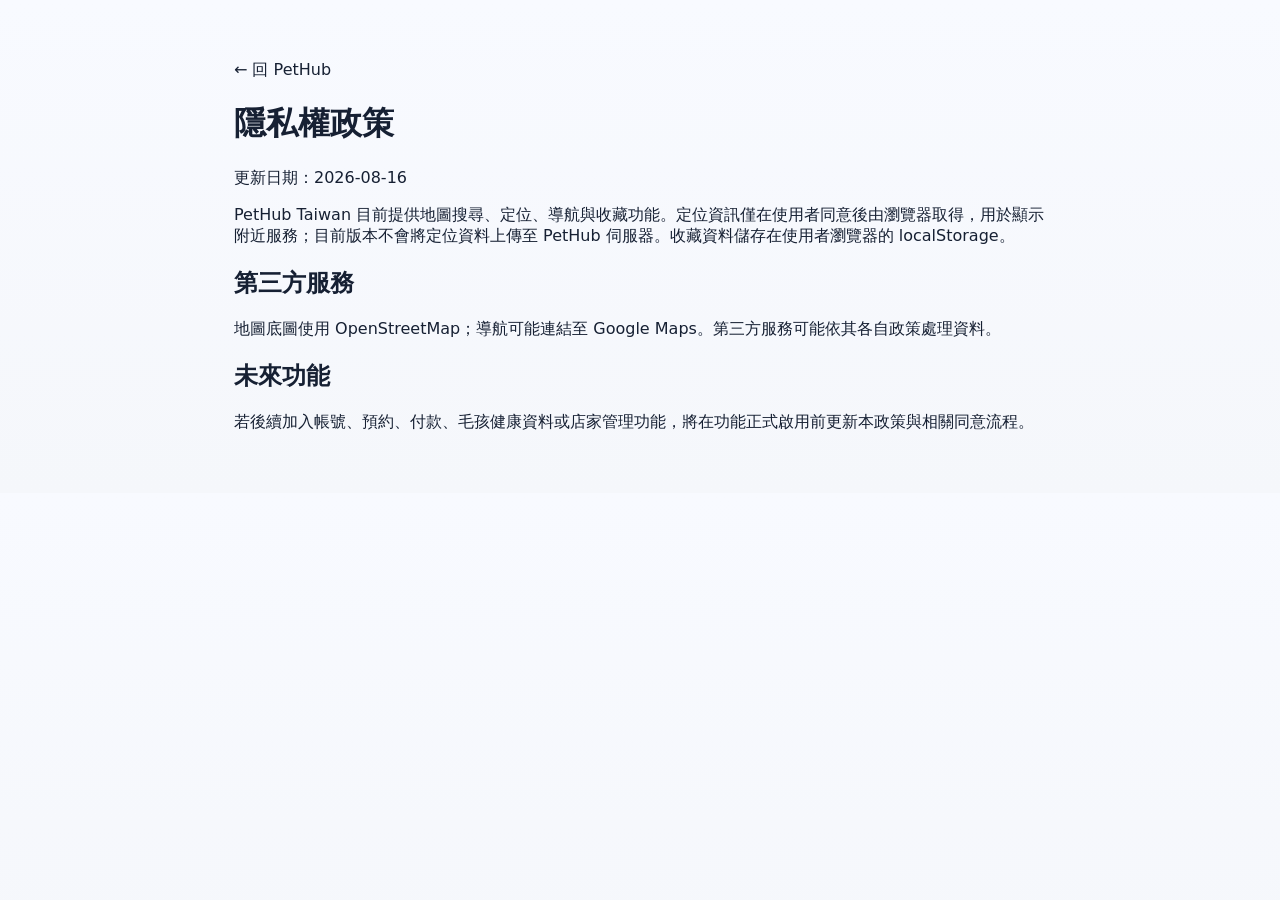
<file: privacy.html>
<!doctype html><html lang="zh-Hant"><head><meta charset="utf-8"><meta name="viewport" content="width=device-width,initial-scale=1"><title>隱私權政策｜PetHub Taiwan</title><link rel="stylesheet" href="./styles.css"></head><body><main style="max-width:860px;margin:60px auto;padding:0 24px"><a href="./">← 回 PetHub</a><h1>隱私權政策</h1><p>更新日期：2026-08-16</p><p>PetHub Taiwan 目前提供地圖搜尋、定位、導航與收藏功能。定位資訊僅在使用者同意後由瀏覽器取得，用於顯示附近服務；目前版本不會將定位資料上傳至 PetHub 伺服器。收藏資料儲存在使用者瀏覽器的 localStorage。</p><h2>第三方服務</h2><p>地圖底圖使用 OpenStreetMap；導航可能連結至 Google Maps。第三方服務可能依其各自政策處理資料。</p><h2>未來功能</h2><p>若後續加入帳號、預約、付款、毛孩健康資料或店家管理功能，將在功能正式啟用前更新本政策與相關同意流程。</p></main></body></html>
</file>
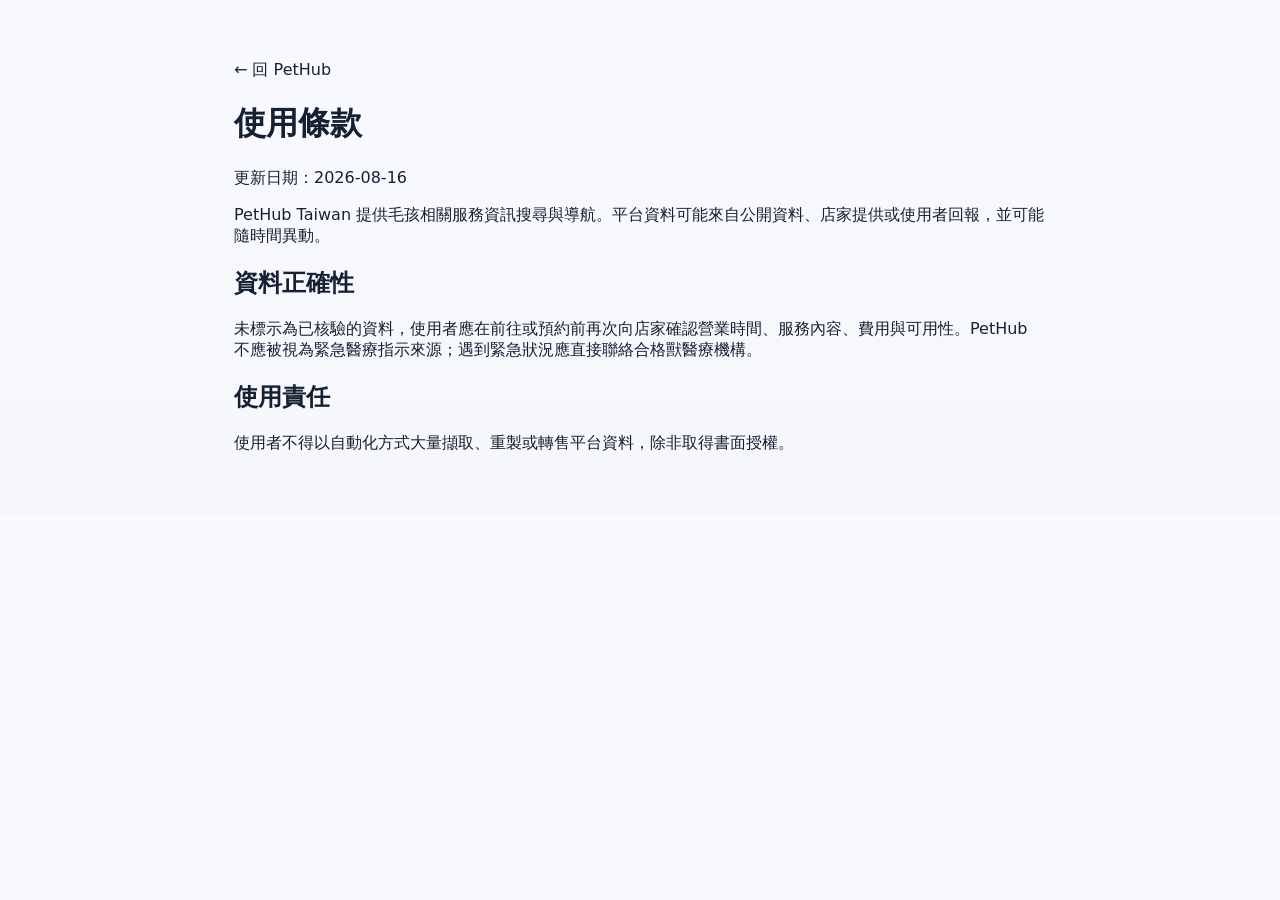
<file: terms.html>
<!doctype html><html lang="zh-Hant"><head><meta charset="utf-8"><meta name="viewport" content="width=device-width,initial-scale=1"><title>使用條款｜PetHub Taiwan</title><link rel="stylesheet" href="./styles.css"></head><body><main style="max-width:860px;margin:60px auto;padding:0 24px"><a href="./">← 回 PetHub</a><h1>使用條款</h1><p>更新日期：2026-08-16</p><p>PetHub Taiwan 提供毛孩相關服務資訊搜尋與導航。平台資料可能來自公開資料、店家提供或使用者回報，並可能隨時間異動。</p><h2>資料正確性</h2><p>未標示為已核驗的資料，使用者應在前往或預約前再次向店家確認營業時間、服務內容、費用與可用性。PetHub 不應被視為緊急醫療指示來源；遇到緊急狀況應直接聯絡合格獸醫療機構。</p><h2>使用責任</h2><p>使用者不得以自動化方式大量擷取、重製或轉售平台資料，除非取得書面授權。</p></main></body></html>
</file>
<file: styles.css>
:root{
  --bg:#f5f7fb;
  --panel:#ffffff;
  --panel-2:#f9fbff;
  --ink:#162033;
  --muted:#6d778b;
  --line:#e6ebf3;
  --blue:#2f72ff;
  --blue-dark:#1d55c7;
  --blue-soft:#eef4ff;
  --green:#23b26d;
  --green-soft:#e9f9f0;
  --yellow:#ffb547;
  --red:#ff6f6f;
  --purple:#a888ff;
  --shadow:0 18px 45px rgba(28,48,90,.08);
  --shadow-soft:0 10px 30px rgba(28,48,90,.06);
  --radius-xl:28px;
  --radius-lg:20px;
  --radius-md:16px;
  --radius-sm:12px;
}
*{box-sizing:border-box}
html{scroll-behavior:smooth}
body{
  margin:0;
  font-family:"Inter","Noto Sans TC",system-ui,sans-serif;
  color:var(--ink);
  background:linear-gradient(180deg,#f8faff 0%,#f5f7fb 100%);
}
button,input,select{font:inherit}
button{cursor:pointer}
a{text-decoration:none;color:inherit}
input,select{outline:none}

.app-shell{display:grid;grid-template-columns:84px 1fr;min-height:100vh}
.side-rail{
  position:sticky;top:0;height:100vh;background:rgba(255,255,255,.82);
  backdrop-filter:blur(16px);border-right:1px solid var(--line);
  display:flex;flex-direction:column;align-items:center;padding:14px 0;gap:18px
}
.rail-brand{
  width:52px;height:52px;border-radius:18px;background:linear-gradient(145deg,var(--blue),#5d92ff);
  display:grid;place-items:center;color:#fff;font-size:24px;box-shadow:var(--shadow-soft)
}
.rail-nav{display:flex;flex-direction:column;gap:12px;align-items:center;margin-top:8px}
.rail-btn{
  width:46px;height:46px;border:1px solid transparent;border-radius:15px;background:transparent;
  color:#7a859a;font-size:20px;display:grid;place-items:center;transition:.2s
}
.rail-btn:hover,.rail-btn.active{background:var(--blue-soft);color:var(--blue);border-color:#d9e6ff}
.rail-bottom{margin-top:auto}

.main-stage{display:flex;flex-direction:column;min-width:0}
.topbar{
  position:sticky;top:0;z-index:1200;height:82px;background:rgba(248,250,255,.9);
  backdrop-filter:blur(18px);border-bottom:1px solid var(--line);
  display:flex;align-items:center;justify-content:space-between;padding:0 34px
}
.topbar-left{display:flex;align-items:center;gap:34px}
.top-brand{display:flex;align-items:center;gap:10px}
.top-brand-logo{
  width:42px;height:42px;border-radius:14px;background:linear-gradient(145deg,var(--blue),#5d92ff);
  color:#fff;display:grid;place-items:center;font-size:22px;box-shadow:var(--shadow-soft)
}
.top-brand strong{display:block;font-size:24px;line-height:1}
.top-brand small{display:block;font-size:11px;color:var(--muted);margin-top:4px}
.desktop-nav{display:flex;gap:28px}
.desktop-nav a{font-size:14px;color:var(--muted);font-weight:600;padding:30px 0;position:relative}
.desktop-nav a.active,.desktop-nav a:hover{color:var(--ink)}
.desktop-nav a.active::after,.desktop-nav a:hover::after{
  content:"";position:absolute;left:0;right:0;bottom:18px;height:2px;background:var(--blue);border-radius:2px
}
.topbar-right{display:flex;gap:12px;align-items:center}
.ghost-action,.primary-action,.soft-btn,.outline-btn,.search-submit,.merchant-cta,.merchant-link,.book-btn{
  border-radius:14px;height:46px;padding:0 18px;font-weight:700;border:1px solid transparent
}
.ghost-action,.outline-btn{background:#fff;border-color:var(--line);color:var(--ink)}
.primary-action,.search-submit,.merchant-cta,.book-btn{
  background:linear-gradient(135deg,var(--blue),#4b88ff);color:#fff;box-shadow:0 10px 20px rgba(47,114,255,.18)
}
.soft-btn{background:var(--blue-soft);color:var(--blue);border-color:#dce8ff}
.merchant-link{background:transparent;color:var(--blue);border-color:transparent}

.hero-section{
  display:grid;grid-template-columns:1.03fr .97fr;gap:28px;padding:34px 34px 10px;align-items:center
}
.hero-copy{padding-right:10px}
.hero-pill{
  display:inline-flex;height:34px;align-items:center;padding:0 13px;border-radius:999px;
  background:#e9f1ff;color:var(--blue);font-size:13px;font-weight:700
}
.hero-copy h1{font-size:58px;line-height:1.08;letter-spacing:-.045em;margin:16px 0 16px}
.hero-copy h1 span{color:var(--blue)}
.hero-copy p{font-size:17px;line-height:1.9;color:var(--muted);max-width:720px;margin:0 0 24px}

.hero-search-card{
  background:var(--panel);border:1px solid var(--line);box-shadow:var(--shadow);border-radius:26px;padding:16px
}
.hero-search-row{display:grid;grid-template-columns:1fr 48px 150px;gap:10px}
.search-field{
  height:56px;border:1px solid var(--line);border-radius:17px;padding:0 16px;display:flex;align-items:center;gap:12px;background:#fff
}
.field-icon{font-size:24px;color:var(--blue)}
.search-field input{border:0;background:transparent;flex:1;font-size:16px;color:var(--ink)}
.icon-filter{
  height:56px;border:1px solid var(--line);background:#fff;border-radius:17px;font-size:22px;color:#7a859a
}
.hero-shortcuts{display:flex;flex-wrap:wrap;gap:9px;margin-top:12px}
.hero-shortcuts button{
  height:36px;border:1px solid var(--line);border-radius:999px;background:#fff;padding:0 13px;
  color:var(--muted);font-size:13px
}
.hero-shortcuts button:hover{border-color:#cfe0ff;color:var(--blue);background:var(--blue-soft)}
.hero-stats{display:flex;gap:36px;margin-top:26px}
.hero-stats div{display:flex;flex-direction:column}
.hero-stats strong{font-size:14px}
.hero-stats span{font-size:12px;color:var(--muted);margin-top:4px}

.hero-visual .visual-window{
  background:rgba(255,255,255,.92);border:1px solid var(--line);box-shadow:var(--shadow);border-radius:28px;padding:16px
}
.window-header{
  display:flex;align-items:center;gap:8px;padding:8px 10px 14px
}
.window-header.small{padding:0 0 14px}
.dot{width:10px;height:10px;border-radius:50%;background:#d9dfe9}
.dot.red{background:#ff7e77}.dot.yellow{background:#f8bf4a}.dot.green{background:#3dc47d}
.address-pill{
  margin-left:10px;height:34px;display:flex;align-items:center;padding:0 16px;border-radius:999px;
  background:#f4f7fc;color:#7a859a;font-size:13px;min-width:240px
}
.dashboard-mock{display:grid;grid-template-columns:1.25fr .72fr;gap:16px}
.mock-left,.mock-right{background:#fcfdff;border:1px solid #edf1f7;border-radius:22px;padding:16px}
.mock-banner{display:grid;grid-template-columns:120px 1fr;gap:16px;align-items:center}
.mock-pets{
  height:112px;border-radius:20px;background:linear-gradient(135deg,#ffe8d7,#eff4ff);display:grid;place-items:center;font-size:44px
}
.mock-lines{display:flex;flex-direction:column;gap:12px}
.line{display:block;height:12px;border-radius:999px;background:#e7ebf2}
.line.blue{background:#5a8eff}.line.faint{opacity:.55}
.w90{width:90%}.w75{width:75%}.w60{width:60%}.w55{width:55%}.w46{width:46%}.w45{width:45%}.w42{width:42%}.w40{width:40%}.w30{width:30%}.w25{width:25%}.w22{width:22%}.w78{width:78%}.w70{width:70%}.w68{width:68%}
.mock-search{height:54px;border-radius:18px;background:#fff;border:1px solid #ebf0f7;margin-top:14px}
.mock-categories{display:grid;grid-template-columns:repeat(5,1fr);gap:12px;margin:16px 0}
.mock-cat{
  height:64px;border-radius:20px;background:#f8f9fd;display:grid;place-items:center;color:#88a0d6;font-size:24px
}
.mock-cat.active{background:#eef4ff;color:var(--blue)}.mock-cat.medical{background:#fff1f3;color:#ef6b6b}
.mock-list{display:flex;flex-direction:column;gap:12px}
.mock-card{
  display:grid;grid-template-columns:120px 1fr 88px;gap:14px;align-items:center;background:#fff;border:1px solid #eef2f7;border-radius:18px;padding:12px
}
.thumb,.detail-thumb{
  height:82px;border-radius:16px;background:linear-gradient(135deg,#ffe7d3,#f5fbff)
}
.thumb.alt{background:linear-gradient(135deg,#dff3ff,#eff3ff)}
.thumb.third{background:linear-gradient(135deg,#f9eddd,#f5f7ff)}
.card-lines{display:flex;flex-direction:column;gap:10px}
.rating{
  width:76px;height:14px;border-radius:999px;background:linear-gradient(90deg,#ffc54a 0 80%,#e7ebf2 80% 100%)
}
.mock-map{
  position:relative;height:200px;border-radius:22px;
  background:
    linear-gradient(90deg, rgba(255,255,255,.8) 0 47%, transparent 47% 53%, rgba(255,255,255,.8) 53% 100%),
    linear-gradient(rgba(255,255,255,.8) 0 47%, transparent 47% 53%, rgba(255,255,255,.8) 53% 100%),
    linear-gradient(135deg,#eef3f8,#f8fafc);
  overflow:hidden
}
.map-circle{
  position:absolute;width:160px;height:160px;border-radius:50%;background:rgba(46,180,109,.12);
  border:1px solid rgba(46,180,109,.18);left:50%;top:50%;transform:translate(-50%,-50%)
}
.pin{
  position:absolute;width:18px;height:18px;border-radius:50% 50% 50% 12%;transform:rotate(-45deg);
  background:var(--blue);box-shadow:0 2px 10px rgba(47,114,255,.18)
}
.pin.green{background:var(--green)}
.p1{left:18%;top:24%}.p2{left:58%;top:18%}.p3{left:76%;top:60%}.p4{left:48%;top:44%}.p5{left:24%;top:68%}
.mock-detail{
  background:#fff;border:1px solid #eef2f7;border-radius:20px;padding:12px;margin-top:14px
}
.detail-lines{display:flex;flex-direction:column;gap:11px;margin-top:10px}
.detail-footer{display:flex;gap:8px;margin-top:12px}
.detail-footer .mini{width:28px;height:28px;border-radius:12px;background:#eef4ff}
.mock-cta{
  height:48px;border-radius:14px;background:linear-gradient(135deg,#21b666,#36cb7b);margin-top:14px
}

.category-strip{
  padding:18px 34px 8px;display:grid;grid-template-columns:repeat(5,1fr);gap:14px
}
.service-pill{
  border:1px solid var(--line);background:#fff;border-radius:20px;padding:14px 16px;
  display:flex;align-items:center;gap:12px;text-align:left;box-shadow:var(--shadow-soft);transition:.2s
}
.service-pill:hover,.service-pill.active{transform:translateY(-2px);border-color:#d6e3fb}
.service-pill>span{
  width:48px;height:48px;border-radius:16px;background:#eef4ff;display:grid;place-items:center;
  color:var(--blue);font-size:22px;flex:none
}
.service-pill .medical{background:#fff1f3;color:#f06c73}
.service-pill .beauty{background:#fff4e6;color:#d49731}
.service-pill .hotel{background:#eef8f1;color:#24a261}
.service-pill .friendly{background:#f2edff;color:#8f72ff}
.service-pill strong{display:block;font-size:15px}.service-pill small{display:block;color:var(--muted);font-size:12px;margin-top:2px}

.map-section{padding:20px 34px 34px}
.section-head{display:flex;justify-content:space-between;align-items:flex-end;gap:20px;margin-bottom:18px}
.section-eyebrow{font-size:12px;font-weight:800;letter-spacing:.14em;color:var(--blue);margin-bottom:8px}
.section-eyebrow.blue{color:#4a7cff}
.section-head h2,.trust-copy h2,.merchant-copy h2{margin:0;font-size:34px;letter-spacing:-.03em}
.section-head p,.trust-copy p,.merchant-copy p{margin:8px 0 0;color:var(--muted);line-height:1.8}
.section-actions{display:flex;gap:10px}

.filter-drawer{
  background:#fff;border:1px solid var(--line);box-shadow:var(--shadow-soft);
  border-radius:22px;padding:18px 18px 16px;margin-bottom:16px
}
.filter-grid{display:grid;grid-template-columns:1.35fr .8fr .8fr .8fr;gap:12px}
.filter-grid label span{display:block;font-size:12px;color:var(--muted);margin-bottom:6px}
.filter-grid input,.filter-grid select{
  width:100%;height:46px;border:1px solid var(--line);border-radius:14px;padding:0 13px;background:#fff
}
.toggle-row{display:flex;gap:12px;flex-wrap:wrap;margin-top:14px}
.toggle-row label{position:relative}
.toggle-row input{position:absolute;opacity:0}
.toggle-row span{
  height:38px;border:1px solid var(--line);background:#fff;border-radius:999px;padding:0 14px;
  display:inline-flex;align-items:center;font-size:13px;color:var(--muted)
}
.toggle-row input:checked+span{background:var(--blue-soft);border-color:#d9e6ff;color:var(--blue)}

.map-workspace{
  display:grid;grid-template-columns:minmax(380px,.82fr) minmax(0,1.28fr);
  gap:16px;min-height:760px
}
.result-panel,.map-panel{
  background:#fff;border:1px solid var(--line);box-shadow:var(--shadow);border-radius:26px;overflow:hidden
}
.result-panel{display:flex;flex-direction:column;min-width:0}
.result-toolbar{
  height:60px;border-bottom:1px solid var(--line);display:flex;align-items:center;justify-content:space-between;padding:0 18px
}
.result-meta{font-size:13px;color:var(--muted)}.result-meta strong{color:var(--ink);font-size:18px}
.toolbar-link{border:0;background:transparent;color:var(--blue);font-weight:700}
.result-list{padding:14px;overflow-y:auto;flex:1;scrollbar-gutter:stable}
.place-card{
  border:1px solid var(--line);border-radius:20px;background:#fff;padding:15px;margin-bottom:12px;
  transition:.18s;cursor:pointer
}
.place-card:hover,.place-card.active{transform:translateY(-1px);border-color:#d5e1f7;box-shadow:var(--shadow-soft)}
.place-card-head{display:flex;align-items:flex-start;justify-content:space-between;gap:12px}
.badges{display:flex;flex-wrap:wrap;gap:6px;margin-bottom:8px}
.badge{
  display:inline-flex;align-items:center;height:24px;padding:0 9px;border-radius:999px;font-size:11px;
  background:#f3f6fb;color:#53627e
}
.badge.verified{background:var(--green-soft);color:var(--green)}
.place-card h3{margin:0 0 5px;font-size:20px;letter-spacing:-.02em}
.place-meta{font-size:12px;color:var(--muted)}
.favorite-small{
  width:38px;height:38px;border-radius:50%;border:1px solid var(--line);background:#fff;color:#93a0b7;font-size:18px
}
.place-rating{display:flex;align-items:center;gap:8px;margin:11px 0 8px;font-size:12px}
.stars{color:#ffbc2c;letter-spacing:.02em}
.rating-count{color:var(--muted)}
.place-note{font-size:13px;color:#4e596f;line-height:1.65;margin:0 0 10px}
.place-tags{display:flex;flex-wrap:wrap;gap:6px}
.place-tags span{
  padding:6px 9px;border-radius:999px;background:#f8faff;font-size:11px;color:#7d89a0
}
.place-actions{display:grid;grid-template-columns:1fr 1fr;gap:10px;margin-top:12px}
.detail-btn,.nav-btn{height:42px;border-radius:13px;font-weight:700}
.detail-btn{border:1px solid var(--line);background:#fff;color:var(--ink)}
.nav-btn{border:1px solid transparent;background:linear-gradient(135deg,#26b666,#37cb7b);color:#fff}

.map-panel{position:relative;min-width:0}
#map{position:absolute;inset:0;background:#eef2f8}
.map-tip-card{
  position:absolute;left:18px;bottom:18px;z-index:800;width:255px;
  background:rgba(255,255,255,.92);backdrop-filter:blur(12px);border:1px solid var(--line);
  border-radius:16px;padding:14px;box-shadow:var(--shadow-soft)
}
.map-tip-card strong{display:block}.map-tip-card p{margin:6px 0 0;color:var(--muted);font-size:12px;line-height:1.6}
.search-area-btn{
  position:absolute;left:50%;top:18px;transform:translateX(-50%) translateY(-8px);
  opacity:0;pointer-events:none;z-index:850;border:1px solid #d5e2fb;
  background:#fff;color:var(--blue);height:42px;border-radius:999px;padding:0 16px;font-weight:700;box-shadow:var(--shadow-soft);transition:.2s
}
.search-area-btn.show{opacity:1;pointer-events:auto;transform:translateX(-50%) translateY(0)}

.trust-merchant-wrap{padding:18px 34px 40px;display:grid;gap:18px}
.trust-block{
  display:grid;grid-template-columns:1.05fr .7fr;gap:20px;
  background:#fff;border:1px solid var(--line);border-radius:28px;box-shadow:var(--shadow);padding:26px
}
.trust-points{display:grid;gap:14px;margin-top:20px}
.trust-points>div{display:flex;gap:12px}
.trust-points>div>span{
  width:28px;height:28px;border-radius:50%;background:var(--green-soft);color:var(--green);
  display:grid;place-items:center;font-weight:800;flex:none
}
.trust-points strong{display:block}.trust-points small{display:block;color:var(--muted);margin-top:3px}
.trust-card{
  align-self:center;background:linear-gradient(180deg,#fafdff 0%,#f4f8ff 100%);
  border:1px solid #dfe8f8;border-radius:22px;padding:20px
}
.trust-card-top{display:flex;justify-content:space-between;gap:10px;align-items:center;margin-bottom:16px}
.verify-brand{font-size:18px;font-weight:800}
.verified-chip{
  height:30px;display:inline-flex;align-items:center;padding:0 11px;border-radius:999px;
  background:var(--green-soft);color:var(--green);font-size:12px;font-weight:700
}
.trust-row{display:flex;justify-content:space-between;gap:18px;padding:12px 0;border-bottom:1px solid #e8eef7;font-size:13px}
.trust-row span{color:var(--muted)}
.progress-bar{height:9px;border-radius:999px;background:#e6edf8;margin-top:18px;overflow:hidden}
.progress-bar span{display:block;height:100%;width:84%;background:linear-gradient(90deg,var(--blue),#70a1ff)}

.merchant-block{
  display:grid;grid-template-columns:.95fr 1.05fr;gap:24px;
  background:#fff;border:1px solid var(--line);border-radius:28px;box-shadow:var(--shadow);padding:26px
}
.merchant-steps{display:grid;gap:18px;margin-top:24px}
.step{display:flex;gap:13px}
.step>span{
  width:34px;height:34px;border-radius:50%;background:linear-gradient(135deg,var(--blue),#6f9dff);
  color:#fff;display:grid;place-items:center;font-weight:800;flex:none
}
.step small{display:block;color:var(--muted);margin-top:3px}
.merchant-actions{display:flex;gap:12px;margin-top:28px}
.merchant-preview .merchant-browser{
  background:#f9fbff;border:1px solid var(--line);border-radius:24px;padding:18px;box-shadow:var(--shadow-soft)
}
.merchant-card-ui{
  background:#fff;border:1px solid #e9eef7;border-radius:22px;padding:16px
}
.merchant-hero-img{
  height:160px;border-radius:18px;background:linear-gradient(135deg,#ffe4cd,#edf5ff)
}
.merchant-profile{
  display:grid;grid-template-columns:64px 1fr auto;gap:14px;align-items:center;margin-top:-22px
}
.merchant-logo{
  width:64px;height:64px;border-radius:50%;background:#fff;border:5px solid #fff;box-shadow:var(--shadow-soft);display:grid;place-items:center;font-size:28px
}
.merchant-info h3{margin:0 0 4px;font-size:28px;letter-spacing:-.03em}
.merchant-score{font-size:14px;color:#283754}
.merchant-score span{color:var(--muted)}
.merchant-meta{font-size:12px;color:var(--muted);margin-top:5px}
.book-btn{height:44px}
.merchant-box-grid{display:grid;grid-template-columns:repeat(3,1fr);gap:10px;margin-top:16px}
.merchant-box{
  border:1px solid var(--line);border-radius:14px;padding:13px;background:#fff
}
.merchant-box strong{display:block;font-size:13px}.merchant-box small{display:block;color:var(--muted);margin-top:4px}
.merchant-service-row{display:grid;grid-template-columns:repeat(3,1fr) 1.2fr;gap:10px;margin-top:14px}
.service-mini,.mini-map{
  height:82px;border-radius:14px;background:linear-gradient(135deg,#edf3ff,#fff7ef)
}
.mini-map{
  background:
    radial-gradient(circle at 60% 35%, rgba(47,114,255,.18) 0 42px, transparent 42px),
    linear-gradient(135deg,#eef2f8,#f8fafc)
}
.merchant-saas-row{display:grid;grid-template-columns:repeat(3,1fr);gap:10px;margin-top:14px}
.merchant-saas-row>div{
  border:1px solid var(--line);border-radius:14px;padding:14px;text-align:center;background:#fbfcff;font-size:13px;font-weight:700;color:#52607a
}

.site-footer{
  margin:0 34px 34px;background:#fff;border:1px solid var(--line);box-shadow:var(--shadow-soft);
  border-radius:24px;padding:22px 24px
}
.footer-brandline{display:flex;justify-content:space-between;gap:20px;align-items:center}
.footer-links{display:flex;gap:20px;flex-wrap:wrap}
.footer-links a{font-size:13px;color:var(--muted)}
.footer-bottom{border-top:1px solid var(--line);margin-top:16px;padding-top:14px;font-size:12px;color:var(--muted)}

.leaflet-container{
  font-family:inherit;background:#eef2f8
}
.leaflet-control-zoom{border:0!important;box-shadow:var(--shadow-soft)!important}
.leaflet-control-zoom a{
  border:0!important;color:var(--ink)!important;background:#fff!important
}
.pethub-marker-wrap{background:transparent!important;border:0!important}
.pethub-pin{
  position:relative;width:40px;height:40px;border-radius:16px 16px 16px 6px;transform:rotate(-45deg);
  display:grid;place-items:center;background:var(--blue);border:3px solid #fff;box-shadow:0 8px 18px rgba(47,114,255,.2)
}
.pethub-pin span{transform:rotate(45deg);font-size:15px;color:#fff;font-weight:800}
.pethub-pin[data-category="動物醫療"]{background:#ff7474}
.pethub-pin[data-category="美容洗護"]{background:#ffbf53}
.pethub-pin[data-category="住宿安親"]{background:#2fcb7a}
.pethub-pin[data-category="寵物友善"]{background:#7d69ff}
.pethub-pin.is-24::after{
  content:"24";position:absolute;top:-8px;right:-8px;width:20px;height:20px;border-radius:50%;
  background:#1a2240;color:#fff;display:grid;place-items:center;border:2px solid #fff;font-size:8px;transform:rotate(45deg)
}
.leaflet-popup-content-wrapper{border-radius:14px;box-shadow:var(--shadow-soft)}
.leaflet-popup-content{margin:12px 14px}
.leaflet-popup-tip{background:#fff}

.detail-dialog{
  border:0;padding:0;border-radius:24px;background:#fff;color:var(--ink);box-shadow:0 28px 90px rgba(0,0,0,.28);
  width:min(620px,92vw)
}
.detail-dialog::backdrop{background:rgba(14,18,30,.52);backdrop-filter:blur(3px)}
.detail-dialog-body{padding:24px}
.dialog-top{display:flex;justify-content:space-between;gap:16px}
.dialog-service-label{font-size:12px;font-weight:800;color:var(--blue)}
.dialog-top h3{font-size:28px;margin:6px 0 5px}
.dialog-address{font-size:13px;color:var(--muted)}
.dialog-close{
  border:0;background:#f3f6fb;color:#7985a0;width:40px;height:40px;border-radius:50%;font-size:22px
}
.dialog-highlights{display:grid;grid-template-columns:repeat(3,1fr);gap:10px;margin:18px 0}
.dialog-highlights span{
  border:1px solid var(--line);background:#fbfcff;border-radius:14px;padding:12px;text-align:center;font-size:12px
}
.dialog-info{display:grid;gap:11px;padding:18px 0;border-top:1px solid var(--line);border-bottom:1px solid var(--line);font-size:13px}
.dialog-info div{display:flex;justify-content:space-between;gap:20px}
.dialog-info span{color:var(--muted)}
.dialog-actions{display:grid;grid-template-columns:1fr 1fr;gap:10px;margin-top:18px}
.dialog-actions button{height:46px;border-radius:14px;font-weight:700}
.dialog-actions .detail-btn{border:1px solid var(--line);background:#fff}
.dialog-actions .nav-btn{background:linear-gradient(135deg,var(--blue),#4b88ff)}

.empty-state{padding:40px 16px;text-align:center;color:var(--muted)}
.empty-state strong{display:block;color:var(--ink);margin-bottom:6px}

/* responsive */
@media (max-width: 1280px){
  .hero-copy h1{font-size:50px}
  .category-strip{grid-template-columns:repeat(3,1fr)}
  .merchant-block{grid-template-columns:1fr}
}
@media (max-width: 1120px){
  .desktop-nav{display:none}
  .hero-section{grid-template-columns:1fr}
  .map-workspace{grid-template-columns:1fr;min-height:auto}
  .result-panel{height:540px}
  .map-panel{height:560px}
  .trust-block{grid-template-columns:1fr}
}
@media (max-width: 900px){
  .app-shell{grid-template-columns:1fr}
  .side-rail{display:none}
  .topbar{padding:0 18px}
  .hero-section,.category-strip,.map-section,.trust-merchant-wrap{padding-left:18px;padding-right:18px}
  .site-footer{margin-left:18px;margin-right:18px}
  .hero-search-row{grid-template-columns:1fr 48px}
  .search-submit{grid-column:1 / -1}
  .hero-visual{display:none}
  .category-strip{display:flex;overflow:auto}
  .service-pill{min-width:220px}
  .filter-grid{grid-template-columns:1fr 1fr}
  .trust-block,.merchant-block{padding:20px}
}
@media (max-width: 640px){
  .top-brand strong{font-size:20px}
  .top-brand small,.ghost-action,.desktop-nav{display:none}
  .topbar-right{gap:8px}
  .primary-action{padding:0 14px}
  .hero-section{padding-top:22px}
  .hero-copy h1{font-size:38px}
  .hero-copy p{font-size:15px}
  .hero-stats{gap:18px;flex-wrap:wrap}
  .section-head{flex-direction:column;align-items:flex-start}
  .section-head h2,.trust-copy h2,.merchant-copy h2{font-size:28px}
  .filter-grid{grid-template-columns:1fr}
  .merchant-profile{grid-template-columns:56px 1fr}
  .book-btn{grid-column:1/-1}
  .merchant-box-grid,.merchant-service-row,.merchant-saas-row{grid-template-columns:1fr}
  .footer-brandline{flex-direction:column;align-items:flex-start}
}


/* production hardening */
.skip-link{
  position:fixed;left:16px;top:-60px;z-index:5000;background:#111827;color:#fff;
  padding:10px 14px;border-radius:10px;transition:.2s
}
.skip-link:focus{top:16px}
.network-banner{
  position:fixed;left:50%;top:94px;transform:translateX(-50%);z-index:5000;
  background:#111827;color:#fff;padding:10px 16px;border-radius:999px;font-size:13px;
  box-shadow:0 12px 30px rgba(0,0,0,.18)
}
.loading-skeleton{display:grid;gap:12px;padding:4px}
.loading-skeleton span{
  display:block;height:150px;border-radius:18px;
  background:linear-gradient(90deg,#f2f5fa 25%,#fbfcfe 37%,#f2f5fa 63%);
  background-size:400% 100%;animation:skeleton 1.3s ease infinite
}
@keyframes skeleton{0%{background-position:100% 0}100%{background-position:0 0}}
.data-status{
  display:inline-flex;align-items:center;height:26px;padding:0 9px;border-radius:999px;
  background:#fff7e8;color:#a36a00;border:1px solid #ffe4a8;font-weight:700
}
*:focus-visible{outline:3px solid rgba(47,114,255,.26);outline-offset:2px}
@media (prefers-reduced-motion: reduce){
  *,*::before,*::after{animation-duration:.01ms!important;animation-iteration-count:1!important;scroll-behavior:auto!important;transition-duration:.01ms!important}
}
</file>
